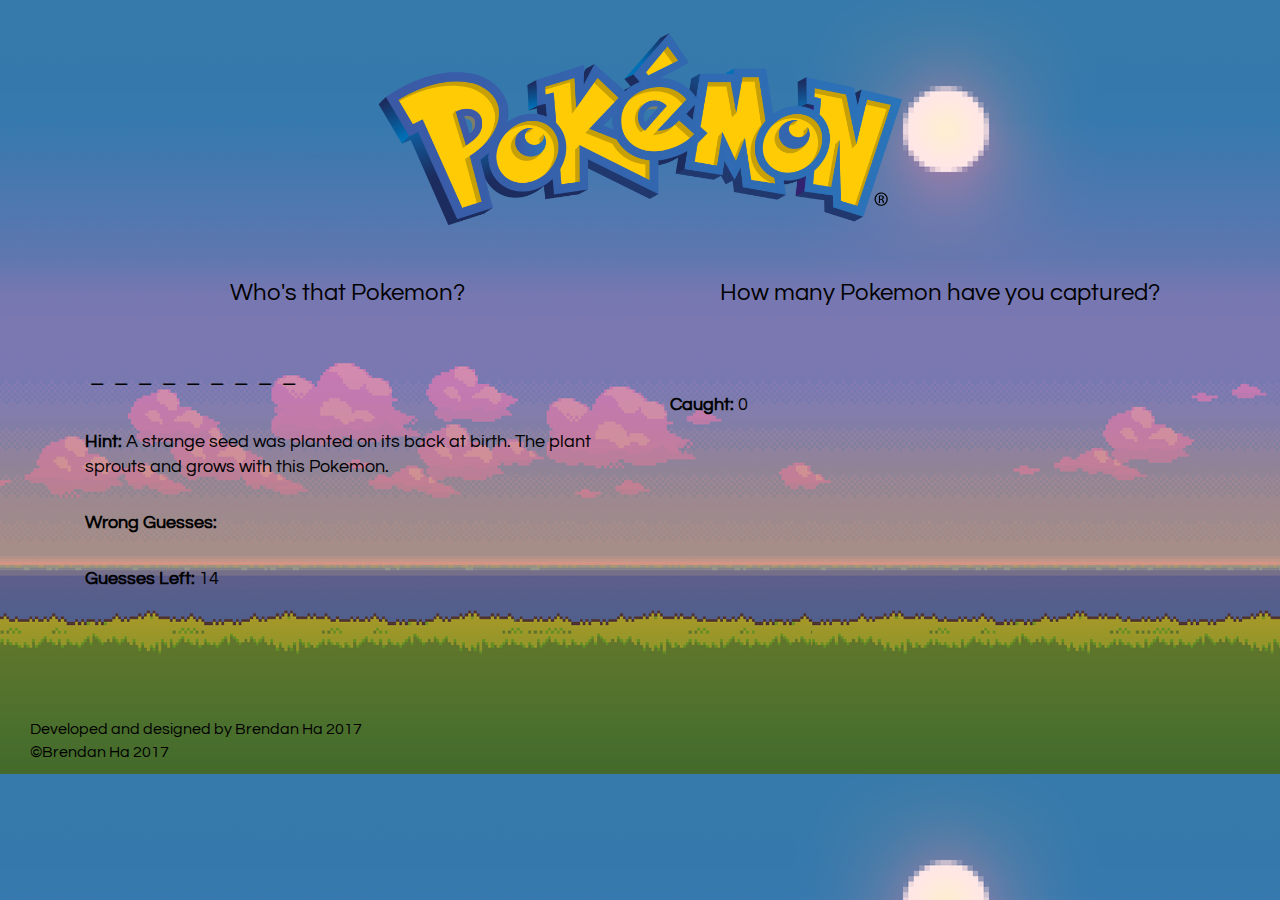
<file: index.html>
<!DOCTYPE html>
<html>
<head>
	<title>Hangman:Pokemon Edition</title>
  <link rel="stylesheet" href="https://maxcdn.bootstrapcdn.com/bootstrap/3.3.7/css/bootstrap.min.css" integrity="sha384-BVYiiSIFeK1dGmJRAkycuHAHRg32OmUcww7on3RYdg4Va+PmSTsz/K68vbdEjh4u" crossorigin="anonymous">
  <link href="https://fonts.googleapis.com/css?family=Questrial" rel="stylesheet">
	<link rel="stylesheet" href="assets/css/style.css">
</head>
<body>

<div class="container">
	<div class="row">
		<div class="col-xs-12 center-block">
			<img src="assets/images/pokemon3.png" class="center-block" height="200px">
		</div>
	</div>

	<div class="row">
		<div class="col-lg-6">
			<div class="panel">
				<div class="panel-heading">
					<h3>Who's that Pokemon?</h3>
				</div>
				<div class="panel-body">
					<h3 id="current-word">________</h3>
        </div>
        <div class="panel-body">
          <strong>Hint: </strong> <span id="hint"></span>
        </div>
					<div class="panel-body">
						<strong>Wrong Guesses: </strong> <span id="guessed-letters"></span>
					</div>
					<div class="panel-body">
						<strong>Guesses Left: </strong><span id="guesses-remaining"></span>
					</div>
			</div>
		</div>

		<div class="row">
			<div class="col-lg-6">
			<div class="panel">
				<div class="panel-heading">
					<h3>How many Pokemon have you captured?</h3>
				</div>
				<div class="panel-body">
					<h3 id="wordBlanks"></h3>
				</div>
				<div class="panel-body">
          <strong>Caught: </strong> <span id="wins">0</span>
				</div>
				<div class="panel-body" id="game-message">
				</div>
				<div id="imageDiv" class="pokemon-image"></div>
			</div>
			</div>
    </div>
  </div>
</div>

<footer class="footer">
  <p style="margin-bottom:0px">Developed and designed by Brendan Ha 2017</p>
  <p>&copy;Brendan Ha 2017</p>
 </footer>

<script type="text/javascript" src="assets/javascript/game.js"></script>
</body>
</html>
</file>
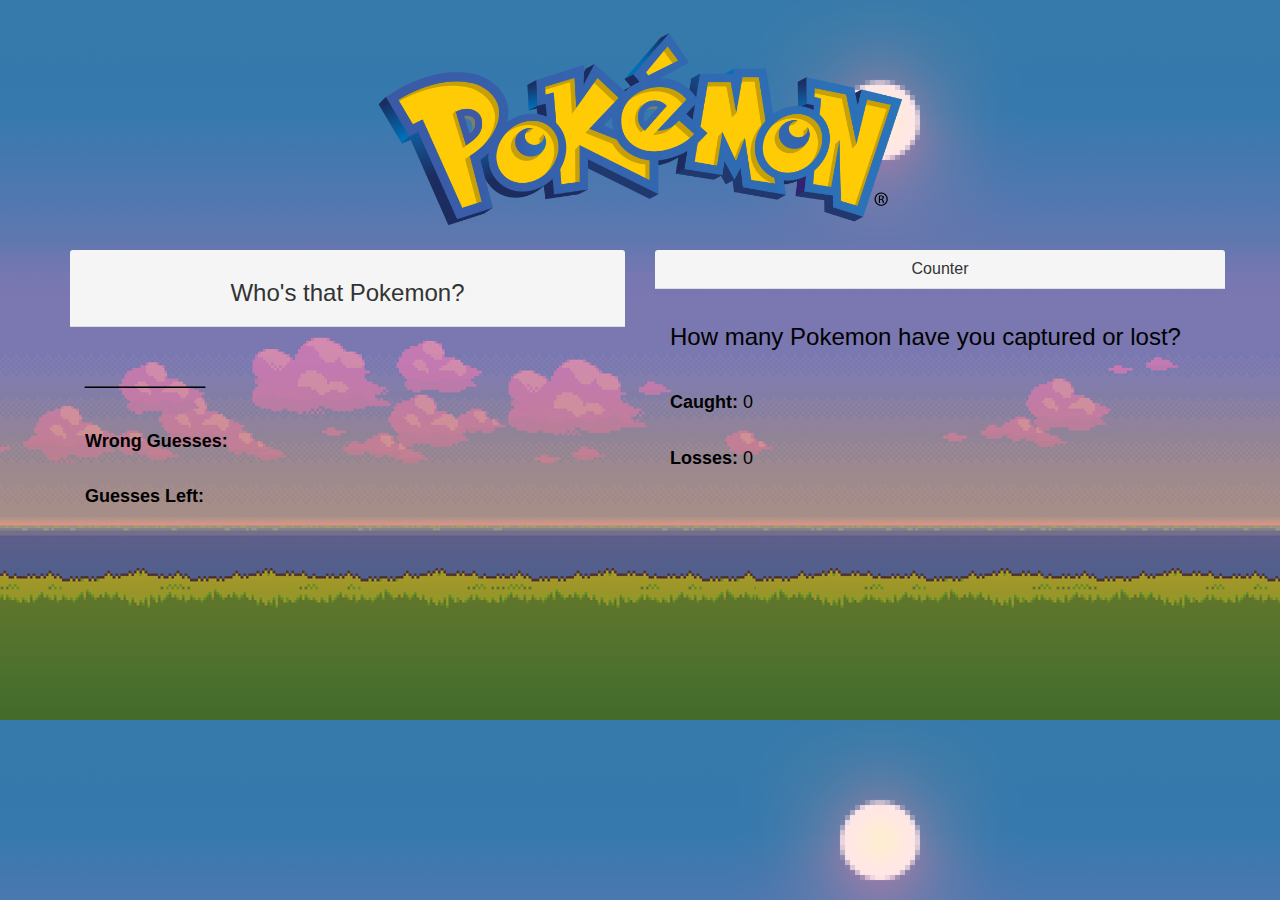
<file: index3.html>
<!DOCTYPE html>
<html>
<head>
	<title>Hangman: Pokemon Edition</title>
	<link rel="stylesheet" href="https://maxcdn.bootstrapcdn.com/bootstrap/3.3.7/css/bootstrap.min.css" integrity="sha384-BVYiiSIFeK1dGmJRAkycuHAHRg32OmUcww7on3RYdg4Va+PmSTsz/K68vbdEjh4u" crossorigin="anonymous">
	<link rel="stylesheet" href="assets/css/style.css">
</head>
<body>

<div class="container">
	<div class="row">
		<div class="col-xs-12 center-block">
			<img src="assets/images/pokemon3.png" class="center-block" height="200px">
		</div>	
	</div>
		
			
			
		


	<div class="row">
		<div class="col-lg-6">
			<div class="panel panel-default">
				<div class="panel-heading">
					<h3>Who's that Pokemon?</h3>
				</div>
				<div class="panel-body">
					<h3 id="wordBlanks">_________</h3>
				</div>

					<div class="panel-body">
						<strong>Wrong Guesses: </strong> <span id="wrongGuesses"></span>
					</div>

					<div class="panel-body">
						<strong>Guesses Left:</strong><span id="guessesLeft"></span>
					</div>
			</div>
		</div>

		<div class="row">
			<div class="col-lg-6">
			<div class="panel panel-default">
				<div class="panel-heading">
					<h3 class="panel-title">Counter</h3>
				</div>
				<div class="panel-body">
					<h3 id="wordBlanks">How many Pokemon have you captured or lost?</h3>
				</div>
				<div class="panel-body">
					<strong>Caught: </strong> <span id="winCounter">0</span>
				</div>
				<div class="panel-body">
					<strong>Losses: </strong><span id="lossCounter">0</span>
				</div>
			</div>
			</div>
		</div>
		
	</div>
</div>

<script type="text/javascript" src="assets/javascript/game.js"></script>
</body>
</html>
</file>
<file: assets/css/style.css>
body {
	background: url(../images/background.png);
	background-size: cover;
	font-family: 'Questrial', sans-serif;
	color: black;	
	height: 100%;
}

.logo-image {
	max-width: 100%;
	height: auto;
}

.center-block {
	margin-top: 15px;
}

.panel {
	border: none;
	box-shadow: none;
	background: none;
	background-color: none;
	font-size: 18px;
	margin-top: 20px;
}

.panel-heading {
	text-align: center;
}

.pokemon-image {
	width: 200px;
	height: 200px;
	display: block;
	margin-left: auto;
	margin-right: auto;
	padding-bottom: 10px;
}

#game-message {
	text-align: center;
}

.footer{
    margin-top: 35px;
	padding-left: 30px;
	font-size: 16px;
}
</file>
